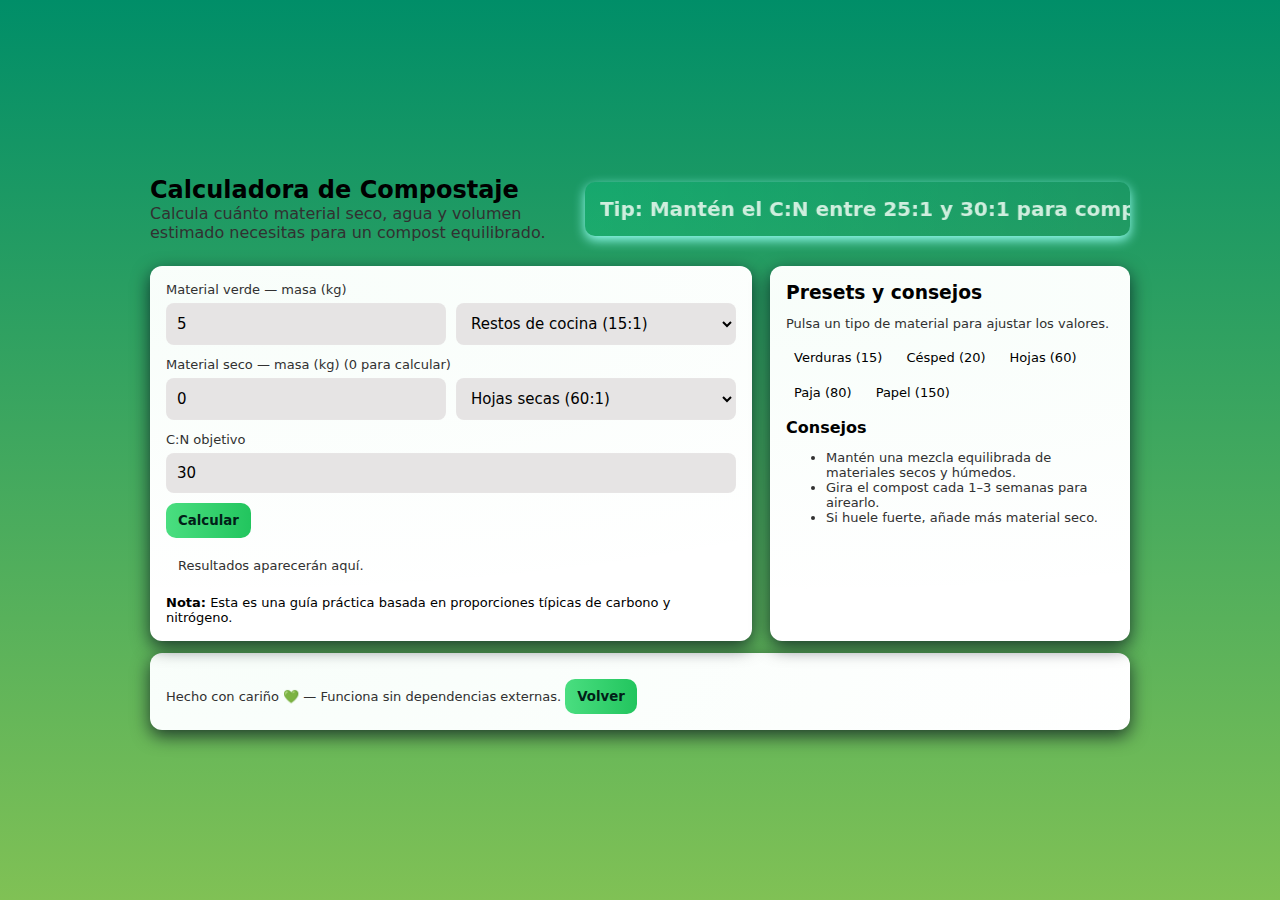
<file: calculadora.html>
<!DOCTYPE html>
<html lang="es">

<head>
    <meta charset="UTF-8">
    <meta name="viewport" content="width=device-width, initial-scale=1.0">
    <title>Calculadora de Compostaje</title>
    <link rel="stylesheet" href="calculadora.css">
</head>

<body>
    <div class="wrap">
        <header>
            <div>
                <h1>Calculadora de Compostaje</h1>
                <p class="lead">Calcula cuánto material seco, agua y volumen estimado necesitas para un compost
                    equilibrado.</p>
            </div>
            <div class="ticker" aria-live="polite" title="Letrero informativo">
            <div class="ticker__wrap" id="myTicker">
                <span class="ticker__item">Tip: Mantén el C:N entre 25:1 y 30:1 para compostar rápido. ·</span>
                <span class="ticker__item">Recuerda mezclar hojas secas y material organico y humedecer al 50–60% ·</span>
                <span class="ticker__item">Si huele a amoníaco, añade hojas secas o cartón triturado ·</span>
                <span class="ticker__item">Recuerda que es en capas primero seco luego tierra y por ultimo los organicos y repetirlo nuevamente</span>
            </div>
        </div>
        </header>

        <div class="grid">
            <div class="card">
                <label>Material verde — masa (kg)</label>
                <div class="row">
                    <input id="massGreen" type="number" min="0" step="0.1" value="5">
                    <select id="typeGreen">
                        <option value="15" selected>Restos de cocina (15:1)</option>
                        <option value="20">Césped fresco (20:1)</option>
                        <option value="25">Café / borras (25:1)</option>
                    </select>
                </div>

                <label style="margin-top:12px">Material seco — masa (kg) (0 para calcular)</label>
                <div class="row">
                    <input id="massBrown" type="number" min="0" step="0.1" value="0">
                    <select id="typeBrown">
                        <option value="60" selected>Hojas secas (60:1)</option>
                        <option value="80">Paja (80:1)</option>
                        <option value="150">Papel / cartón (150:1)</option>
                    </select>
                </div>

                <label style="margin-top:12px">C:N objetivo</label>
                <input id="targetCN" type="number" value="30">

                <button id="calcBtn">Calcular</button>
                <div class="result" id="results">
                    <div class="small">Resultados aparecerán aquí.</div>
                </div>
                <div class="note" style="margin-top:10px">
                    <strong>Nota:</strong> Esta es una guía práctica basada en proporciones típicas de carbono y
                    nitrógeno.
                </div>
            </div>

            <aside class="card">
                <h3 style="margin:0 0 8px 0">Presets y consejos</h3>
                <p class="small">Pulsa un tipo de material para ajustar los valores.</p>
                <div class="preset-list">
                    <div class="chip" data-g="15">Verduras (15)</div>
                    <div class="chip" data-g="20">Césped (20)</div>
                    <div class="chip" data-gb="60">Hojas (60)</div>
                    <div class="chip" data-gb="80">Paja (80)</div>
                    <div class="chip" data-gb="150">Papel (150)</div>
                </div>

                <section style="margin-top:12px">
                    <h4 style="margin:8px 0">Consejos</h4>
                    <ul class="small">
                        <li>Mantén una mezcla equilibrada de materiales secos y húmedos.</li>
                        <li>Gira el compost cada 1–3 semanas para airearlo.</li>
                        <li>Si huele fuerte, añade más material seco.</li>
                    </ul>
                </section>
            </aside>
        </div>

        <footer class="card" style="margin-top:12px">
            <div class="small">Hecho con cariño 💚 — Funciona sin dependencias externas.  
                <a href="proceso.html"><button>Volver</button></a></div>
        </footer>
    </div>

    <script src="calculadora.js"></script>
</body>

</html>
</file>
<file: calculadora.css>
:root {
            --bg: #12240f;
            --card: #ffffff;
            --accent: #4ade80;
            --muted: #313131;
        }

        * {
            box-sizing: border-box;
            font-family: Inter, system-ui, sans-serif;
        }

        body {
            margin: 0;
            background: linear-gradient(180deg, #008e68 0%, #80c155 100%);
            color: #000000;
            min-height: 100vh;
            display: flex;
            align-items: center;
            justify-content: center;
            padding: 28px;
        }

        .wrap {
            width: 100%;
            max-width: 980px;
        }

        header {
            display: flex;
            gap: 16px;
            align-items: center;
            margin-bottom: 18px;
        }

        h1 {
            font-size: 24px;
            margin: 0;
        }

        p.lead {
            margin: 0;
            color: var(--muted);
        }

        .grid {
            display: grid;
            grid-template-columns: 1fr 360px;
            gap: 18px;
        }

        .card {
            background: radial-gradient(1000px 300px at 10% 10%, rgba(74, 222, 128, 0.04), transparent), var(--card);
            border-radius: 12px;
            padding: 16px;
            box-shadow: 0 6px 18px rgba(2, 6, 23, 0.7);
        }

        label {
            display: block;
            font-size: 13px;
            color: var(--muted);
            margin-bottom: 6px;
        }

        input[type=number],
        select {
            width: 100%;
            padding: 10px;
            border-radius: 8px;
            border: 1px solid rgba(255, 255, 255, 0.04);
            background: rgb(230, 228, 228);
            color: inherit;
            font-size: 15px;
        }

        .row {
            display: grid;
            grid-template-columns: 1fr 1fr;
            gap: 10px;
        }

        button {
            margin-top: 10px;
            padding: 10px 12px;
            border-radius: 10px;
            border: 0;
            background: linear-gradient(90deg, var(--accent), #22c55e);
            color: #012018;
            font-weight: 700;
            cursor: pointer;
        }

        .result {
            background: linear-gradient(180deg, rgba(255, 255, 255, 0.02), transparent);
            padding: 12px;
            border-radius: 8px;
            margin-top: 8px;
        }

        .small {
            font-size: 13px;
            color: var(--muted);
        }

        footer {
            margin-top: 12px;
            color: var(--muted);
            font-size: 13px;
        }

        .preset-list {
            display: flex;
            flex-wrap: wrap;
            gap: 8px;
            margin-top: 8px;
        }

        .chip {
            background: rgba(255, 255, 255, 0.03);
            padding: 6px 8px;
            border-radius: 999px;
            font-size: 13px;
            cursor: pointer;
        }

        @media (max-width:920px) {
            .grid {
                grid-template-columns: 1fr;
            }

            .card {
                padding: 12px;
            }
        }

        .note {
            font-size: 13px;
            color: #000000;
        }

        .big {
            font-size: 18px;
            font-weight: 700;
        }

        .muted-row {
            display: flex;
            justify-content: space-between;
            gap: 8px;
        }
        
.ticker {
    overflow: hidden;
    width: 100%;
    border-radius: 10px;
    background: linear-gradient(90deg, rgba(0, 255, 162, 0.152), transparent);
    padding: 15px 15px;
    box-shadow: 0 4px 12px rgb(150, 255, 244);
    margin: 12px 0;
}

.ticker__wrap {
    display: inline-block;
    white-space: nowrap;
    will-change: transform;
    animation: tickerMove linear infinite;
    animation-duration: 18s;
}

.ticker__item {
    display: inline-block;
    padding-right: 48px;
    font-weight: 600;
    font-size: 20px;
    color: #cfeede;
}


@keyframes tickerMove {
    from {
        transform: translateX(100%);
    }

    to {
        transform: translateX(-100%);
    }
}
</file>
